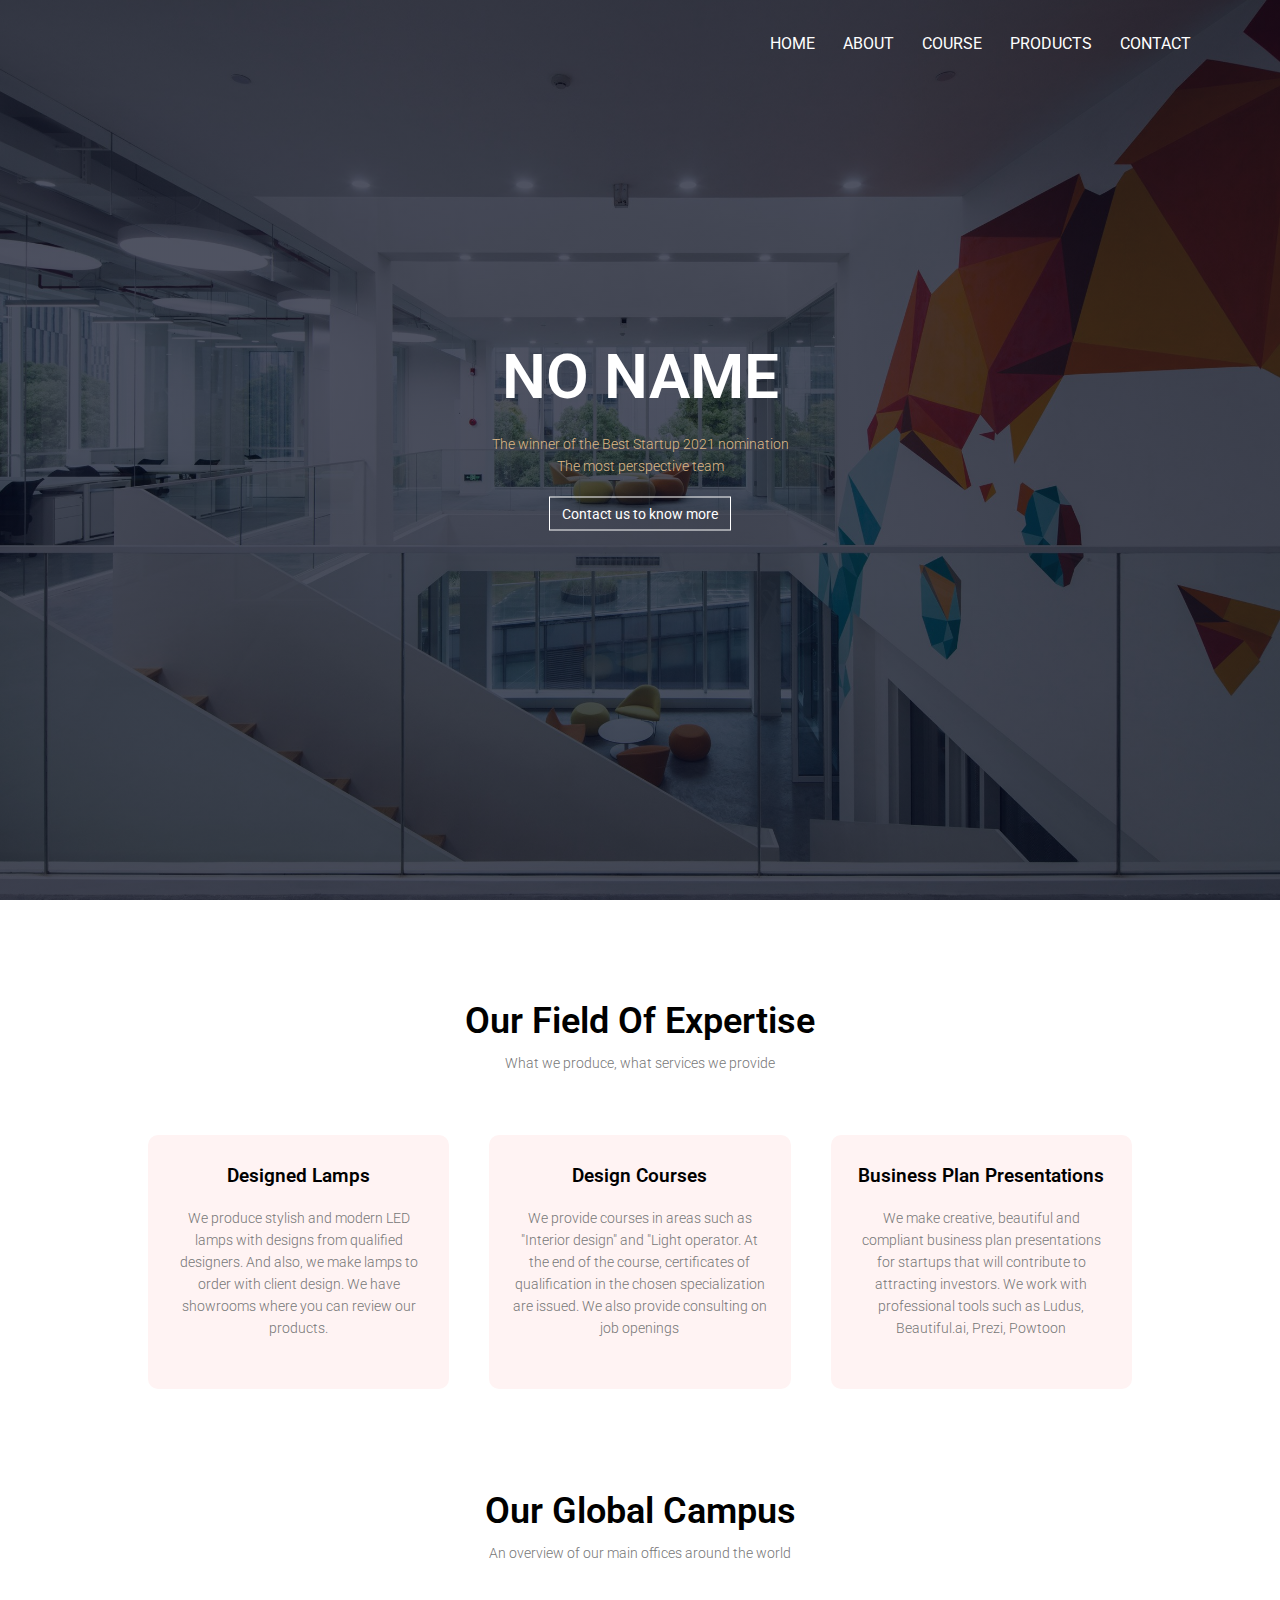
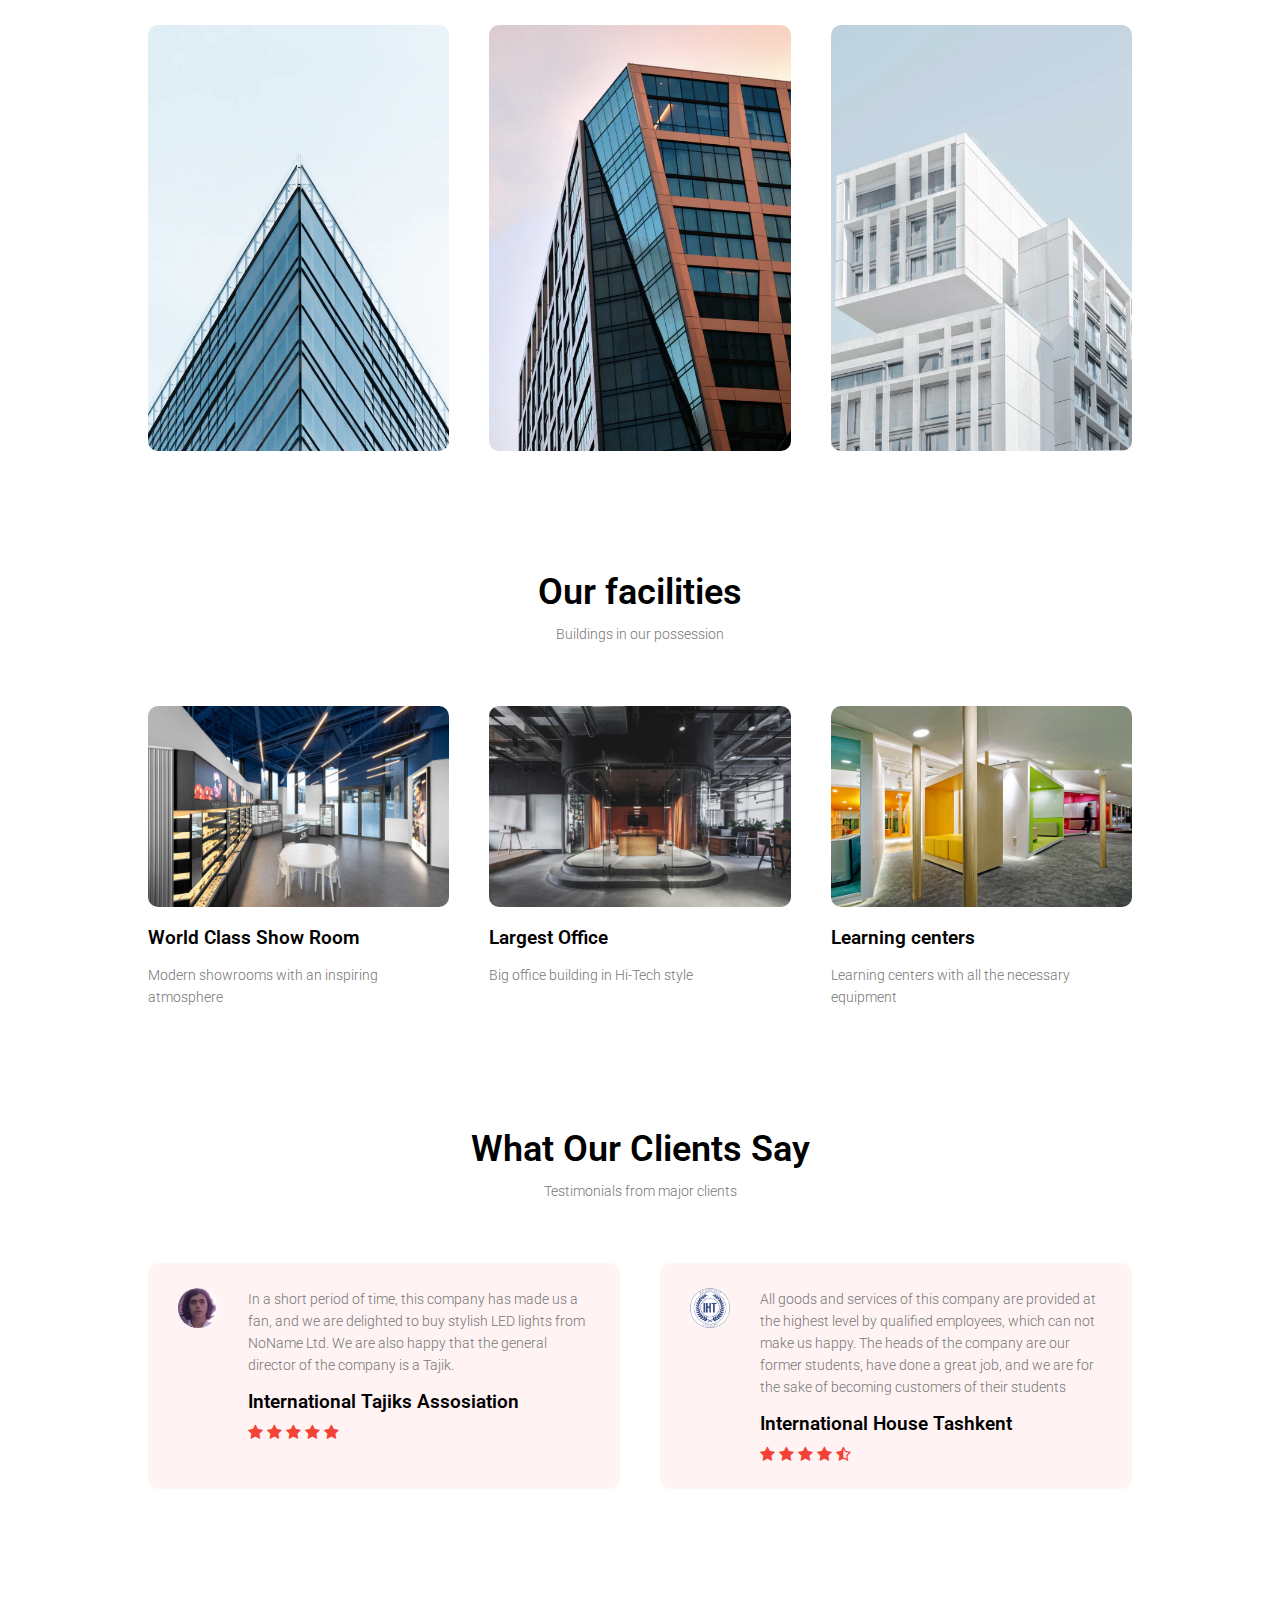
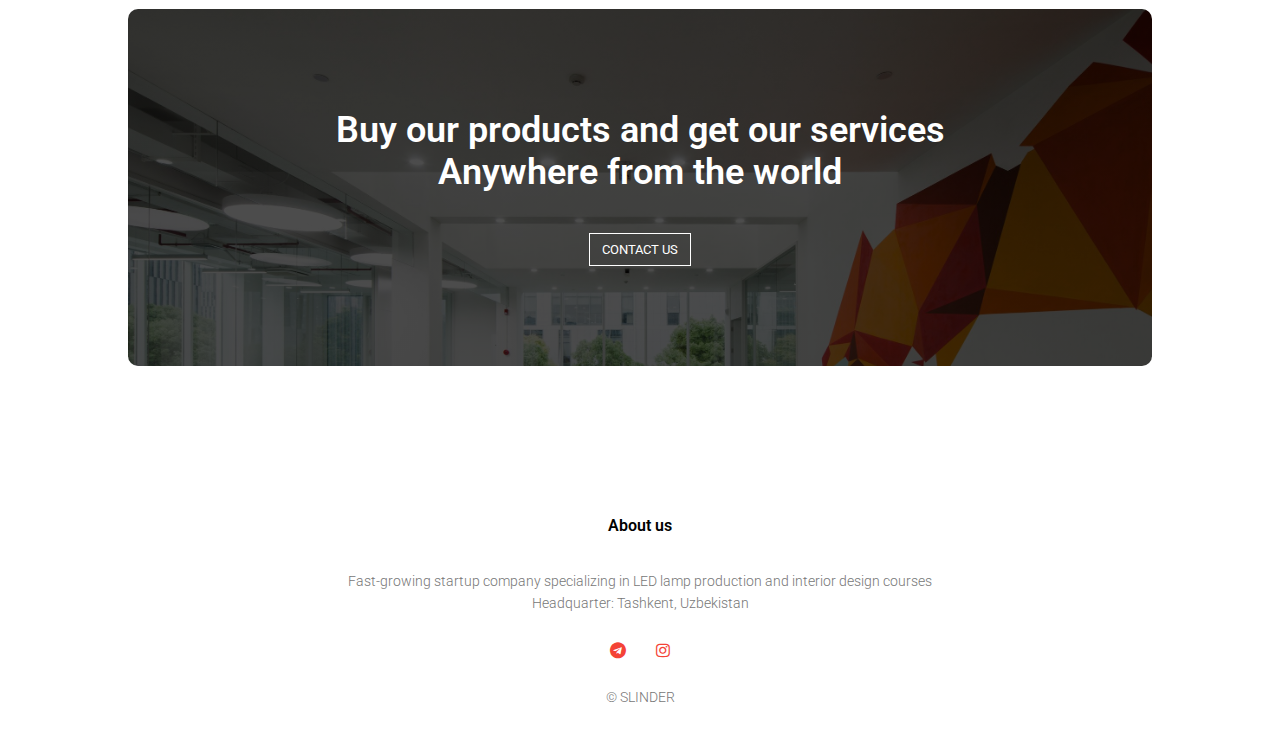
<file: index.html>
<!DOCTYPE html>
<html lang="en">
<head>
    <meta charset="UTF-8">
    <meta name="viewport" content="width=device-width, initial-scale=1.0">
    <title>NoName</title>
    <link rel="stylesheet" href="style.css">
    <link rel="preconnect" href="https://fonts.googleapis.com">
    <link rel="preconnect" href="https://fonts.gstatic.com" crossorigin>
    <link href="https://fonts.googleapis.com/css2?family=Roboto:wght@100;300;400;700&display=swap" rel="stylesheet">
    <link rel="stylesheet" href="https://stackpath.bootstrapcdn.com/font-awesome/4.7.0/css/font-awesome.min.css">
</head>
<body>

    <section class="header">
        <nav>
            <div></div>
            <div class="nav-links" id="navLinks">
                <i class="fa fa-times" onclick="hideMenu()"></i>
                <ul>                
                    <li><a href="index.html">HOME</a></li>
                    <li><a href="about.html">ABOUT</a></li>
                    <li><a href="courses.html">COURSE</a></li>
                    <li><a href="products.html">PRODUCTS</a></li>
                    <li><a href="contact.html">CONTACT</a></li>
                </ul>
            </div>
            <i class="fa fa-bars" onclick="showMenu()"></i>
        </nav>
        <div class="text-box">
            <h1>NO NAME</h1>
            <p>The winner of the Best Startup 2021 nomination <br> The most perspective team</p>
            <a href="contact.html" class="hero-btn">Contact us to know more</a>
        </div>
    </section>

    <section class="course">
        <h1>
            Our Field Of Expertise
        </h1>
        <p>What we produce, what services we provide</p>
        
        <div class="row">
            <div class="course-col">
                <a href="products.html">
                    <h3>Designed Lamps</h3>
                    <p>We produce stylish and modern LED lamps with designs from qualified designers. And also, we make lamps to order with client design. We have showrooms where you can review our products. </p>
                </a>
            </div>
            <div class="course-col">
                <a href="courses.html">
                    <h3>Design Сourses</h3>
                    <p>We provide courses in areas such as "Interior design" and "Light operator. At the end of the course, certificates of qualification in the chosen specialization are issued. We also provide consulting on job openings<p>   
                </a>
            </div>
            <div class="course-col">
                <a href="contact.html">
                    <h3>Business Plan Presentations</h3>
                    <p>We make creative, beautiful and compliant business plan presentations for startups that will contribute to attracting investors. We work with professional tools such as Ludus, Beautiful.ai, Prezi, Powtoon</p>           
                </a>
            </div>
        </div>
    </section>
    
    <section class="campus">
        <h1>Our Global Campus</h1>
        <p>An overview of our main offices around the world</p>
        <div class="row">
            <div class="campus-col">
                <img src="london.png">
                <div class="layer"><h3>LONDON</h3></div>
            </div>
            <div class="campus-col">
                <img src="newyork.png">
                <div class="layer"><h3>TASHKENT</h3></div>
            </div>
            <div class="campus-col">
                <img src="washington.png">
                <div class="layer"><h3>NEW YORK</h3></div>
            </div>           
        </div>
    </section>

    <section class="facilities">
        <h1>Our facilities</h1>
        <p>Buildings in our possession</p>
        <div class="row">
            <div class="facilities-col">
                <img src="showroom.jpg">
                <h3>World Class Show Room</h3>
                <p>Modern showrooms with an inspiring atmosphere</p>
            </div>
            <div class="facilities-col">
                <img src="office.png">
                <h3>Largest Office</h3>
                <p>Big office building in Hi-Tech style</p>
            </div>
            <div class="facilities-col">
                <img src="learning center.jpg">
                <h3>Learning centers</h3>
                <p>Learning centers with all the necessary equipment</p>

            </div>
        </div>
    </section>

    <section class="testimonials">
        <h1>What Our Clients Say</h1>
        <p>Testimonials from major clients</p>
        <div class="row">
            <div class="testimonial-col">
                <img src="tajik.png">
                <div>
                    <p>In a short period of time, this company has made us a fan, and we are delighted to buy stylish LED lights from NoName Ltd. We are also happy that the general director of the company is a Tajik.<p>
                    <h3>International Tajiks Assosiation</h3>
                    <i class="fa fa-star"></i>
                    <i class="fa fa-star"></i>
                    <i class="fa fa-star"></i>
                    <i class="fa fa-star"></i>
                    <i class="fa fa-star"></i>
                </div>
            </div>
            <div class="testimonial-col">
                <img src="iht.png">
                <div>
                    <p>All goods and services of this company are provided at the highest level by qualified employees, which can not make us happy. The heads of the company are our former students, have done a great job, and we are for the sake of becoming customers of their students</p>
                    <h3>International House Tashkent</h3>
                    <i class="fa fa-star"></i>
                    <i class="fa fa-star"></i>
                    <i class="fa fa-star"></i>
                    <i class="fa fa-star"></i>
                    <i class="fa fa-star-half-o"></i>
                </div>
            </div>

        </div>
    </section>

    <section class="cta">
        <h1>Buy our products and get our services<br>Anywhere from the world</h1>
        <a href="contact.html" class="hero-btn">CONTACT US</a>
    </section>

    <section class="footer">
        <h4>About us</h4>
        <p>Fast-growing startup company specializing in LED lamp production and interior design courses<br> Headquarter: Tashkent, Uzbekistan</p>
        <div class="icons">
            <a href="https://t.me/SSlinder"><i class="fa fa-telegram"></i></a>
            <a href="https://www.instagram.com/1.0_8whatsyourask.m4p/"><i class="fa fa-instagram"></i></a>
        </div>
        <p>&copy; SLINDER</p>
    </section>

    <script src="index.js"></script>
</body>
</html>
</file>
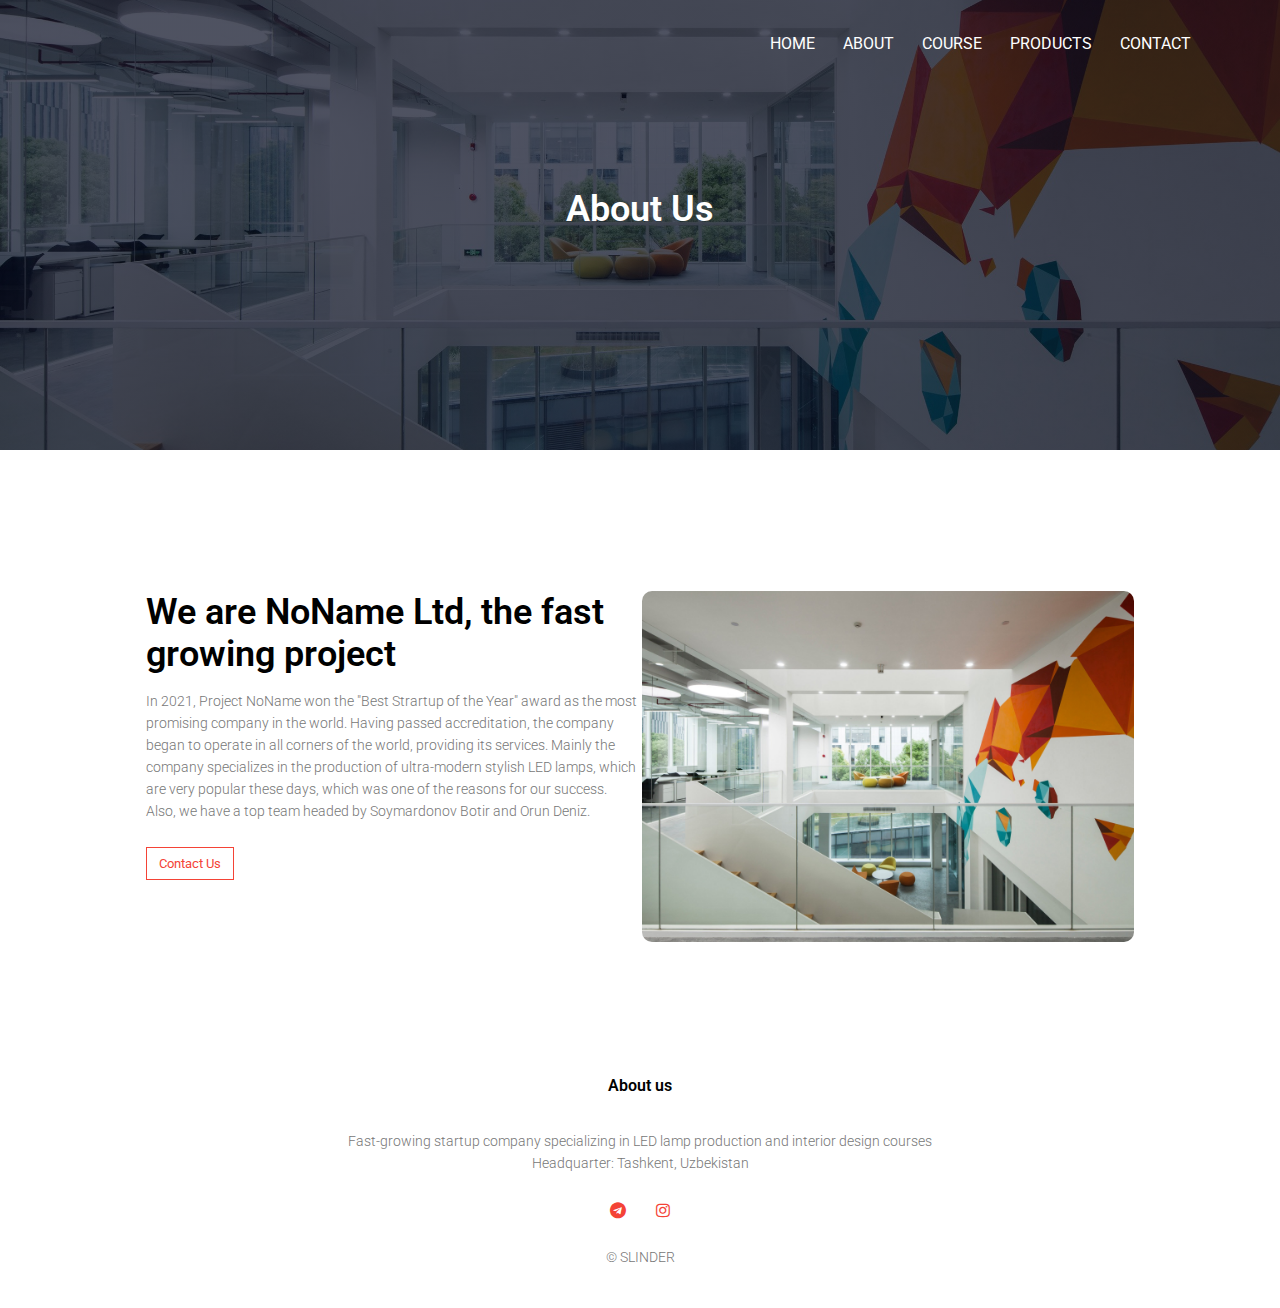
<file: about.html>
<!DOCTYPE html>
<html lang="en">
<head>
    <meta charset="UTF-8">
    <meta name="viewport" content="width=device-width, initial-scale=1.0">
    <title>NoName</title>
    <link rel="stylesheet" href="style.css">
    <link rel="preconnect" href="https://fonts.googleapis.com">
    <link rel="preconnect" href="https://fonts.gstatic.com" crossorigin>
    <link href="https://fonts.googleapis.com/css2?family=Roboto:wght@100;300;400;700&display=swap" rel="stylesheet">
    <link rel="stylesheet" href="https://stackpath.bootstrapcdn.com/font-awesome/4.7.0/css/font-awesome.min.css">
</head>
<body>

    <section class="sub-header">
        <nav>
            <div></div>
            <div class="nav-links" id="navLinks">
                <i class="fa fa-times" onclick="hideMenu()"></i>
                <ul>                
                    <li><a href="index.html">HOME</a></li>
                    <li><a href="about.html">ABOUT</a></li>
                    <li><a href="courses.html">COURSE</a></li>
                    <li><a href="products.html">PRODUCTS</a></li>
                    <li><a href="contact.html">CONTACT</a></li>
                </ul>
            </div>
            <i class="fa fa-bars" onclick="showMenu()"></i>
        </nav>
        <h1>About Us</h1>
    </section>

    <section class="about-us">
        <div class="row">
            <div class="about-col">
                <h1>We are NoName Ltd, the fast growing project</h1>
                <p>In 2021, Project NoName won the "Best Strartup of the Year" award as the most promising company in the world. Having passed accreditation, the company began to operate in all corners of the world, providing its services. Mainly the company specializes in the production of ultra-modern stylish LED lamps, which are very popular these days, which was one of the reasons for our success. Also, we have a top team headed by Soymardonov Botir and Orun Deniz.</p>
                <a href="contact.html" class="hero-btn red-btn">Contact Us</a>
            </div>
            <div class="about-col">
                <img src="background.jpg" >
            </div>
        </div>
    </section>

    <section class="footer">
        <h4>About us</h4>
        <p>Fast-growing startup company specializing in LED lamp production and interior design courses<br> Headquarter: Tashkent, Uzbekistan</p>
        <div class="icons">
            <a href="https://t.me/SSlinder"><i class="fa fa-telegram"></i></a>
            <a href="https://www.instagram.com/1.0_8whatsyourask.m4p/"><i class="fa fa-instagram"></i></a>
        </div>
        <p>&copy; SLINDER</p>
    </section>

    <script src="index.js"></script>
</body>
</html>
</file>
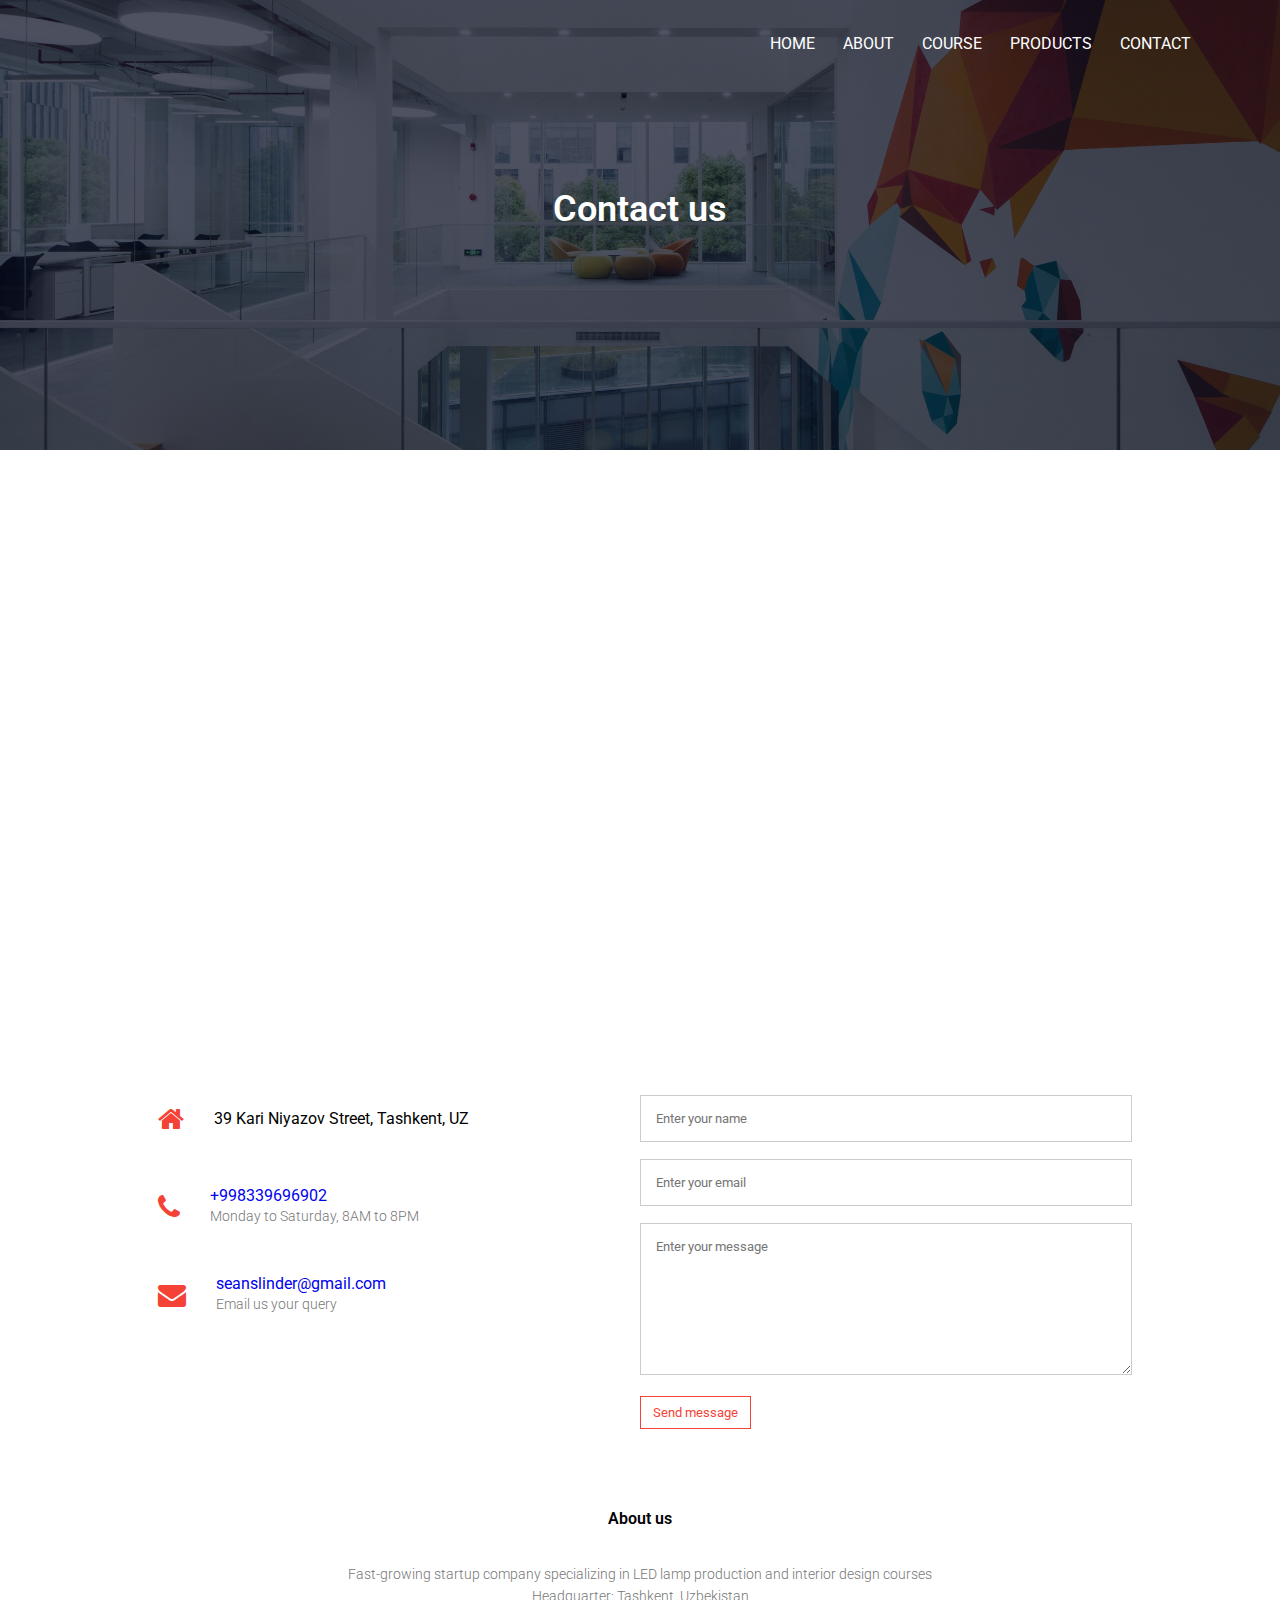
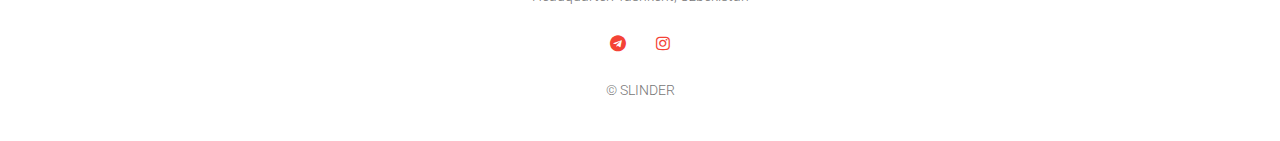
<file: contact.html>
<!DOCTYPE html>
<html lang="en">
  <head>
    <meta charset="UTF-8" />
    <meta name="viewport" content="width=device-width, initial-scale=1.0" />
    <title>NoName</title>
    <link rel="stylesheet" href="style.css" />
    <link rel="preconnect" href="https://fonts.googleapis.com" />
    <link rel="preconnect" href="https://fonts.gstatic.com" crossorigin />
    <link
      href="https://fonts.googleapis.com/css2?family=Roboto:wght@100;300;400;700&display=swap"
      rel="stylesheet"
    />
    <link
      rel="stylesheet"
      href="https://stackpath.bootstrapcdn.com/font-awesome/4.7.0/css/font-awesome.min.css"
    />
  </head>
  <body>
    <section class="sub-header">
      <nav>
        <div></div>
        <div class="nav-links" id="navLinks">
          <i class="fa fa-times" onclick="hideMenu()"></i>
          <ul>
            <li><a href="index.html">HOME</a></li>
            <li><a href="about.html">ABOUT</a></li>
            <li><a href="courses.html">COURSE</a></li>
            <li><a href="products.html">PRODUCTS</a></li>
            <li><a href="contact.html">CONTACT</a></li>
          </ul>
        </div>
        <i class="fa fa-bars" onclick="showMenu()"></i>
      </nav>
      <h1>Contact us</h1>
    </section>

    <section class="location">
      <iframe
        src="https://www.google.com/maps/embed?pb=!1m18!1m12!1m3!1d2118.7358015153386!2d69.29438489289434!3d41.3231128118829!2m3!1f0!2f0!3f0!3m2!1i1024!2i768!4f13.1!3m3!1m2!1s0x38aef4cc0903c50f%3A0x8b603aaf6e40b074!2sLyceum%20International%20House!5e0!3m2!1sen!2s!4v1637496288108!5m2!1sen!2s"
        width="600"
        height="450"
        style="border: 0"
        allowfullscreen=""
        loading="lazy"
      ></iframe>
    </section>

    <section class="contact-us">
      <div class="row">
        <div class="contact-col">
          <div>
            <i class="fa fa-home"></i>
            <span>39 Kari Niyazov Street, Tashkent, UZ</span>
          </div>
          <div>
            <i class="fa fa-phone"></i>
            <span>
              <a href="tel:+998339696902">+998339696902</a>
              <p>Monday to Saturday, 8AM to 8PM</p>
            </span>
          </div>
          <div>
            <i class="fa fa-envelope"></i>
            <span>
              <a href="mailto:seanslinder@gmail.com">seanslinder@gmail.com</a>
              <p>Email us your query</p>
            </span>
          </div>
        </div>

        <div class="contact-col">
          <form id="sendEmail">
            <input
              type="text"
              id="send_name"
              placeholder="Enter your name"
              required
            />
            <input
              type="email"
              id="send_email"
              placeholder="Enter your email"
              required
            />
            <textarea
              rows="8"
              id="send_message"
              placeholder="Enter your message"
              required
            ></textarea>
            <button type="submit" class="hero-btn red-btn">Send message</button>
            <div class="success" style="display: none">
              <h4 onclick="this.parentElement.style.display='none'">
                Your message is sent succesfully!
              </h4>
            </div>
          </form>
        </div>
      </div>
    </section>

    <section class="footer">
      <h4>About us</h4>
      <p>
        Fast-growing startup company specializing in LED lamp production and
        interior design courses<br />
        Headquarter: Tashkent, Uzbekistan
      </p>
      <div class="icons">
        <a href="https://t.me/SSlinder"><i class="fa fa-telegram"></i></a>
        <a href="https://www.instagram.com/1.0_8whatsyourask.m4p/"
          ><i class="fa fa-instagram"></i
        ></a>
      </div>
      <p>&copy; SLINDER</p>
    </section>

    <script src="index.js"></script>
  </body>
</html>
</file>
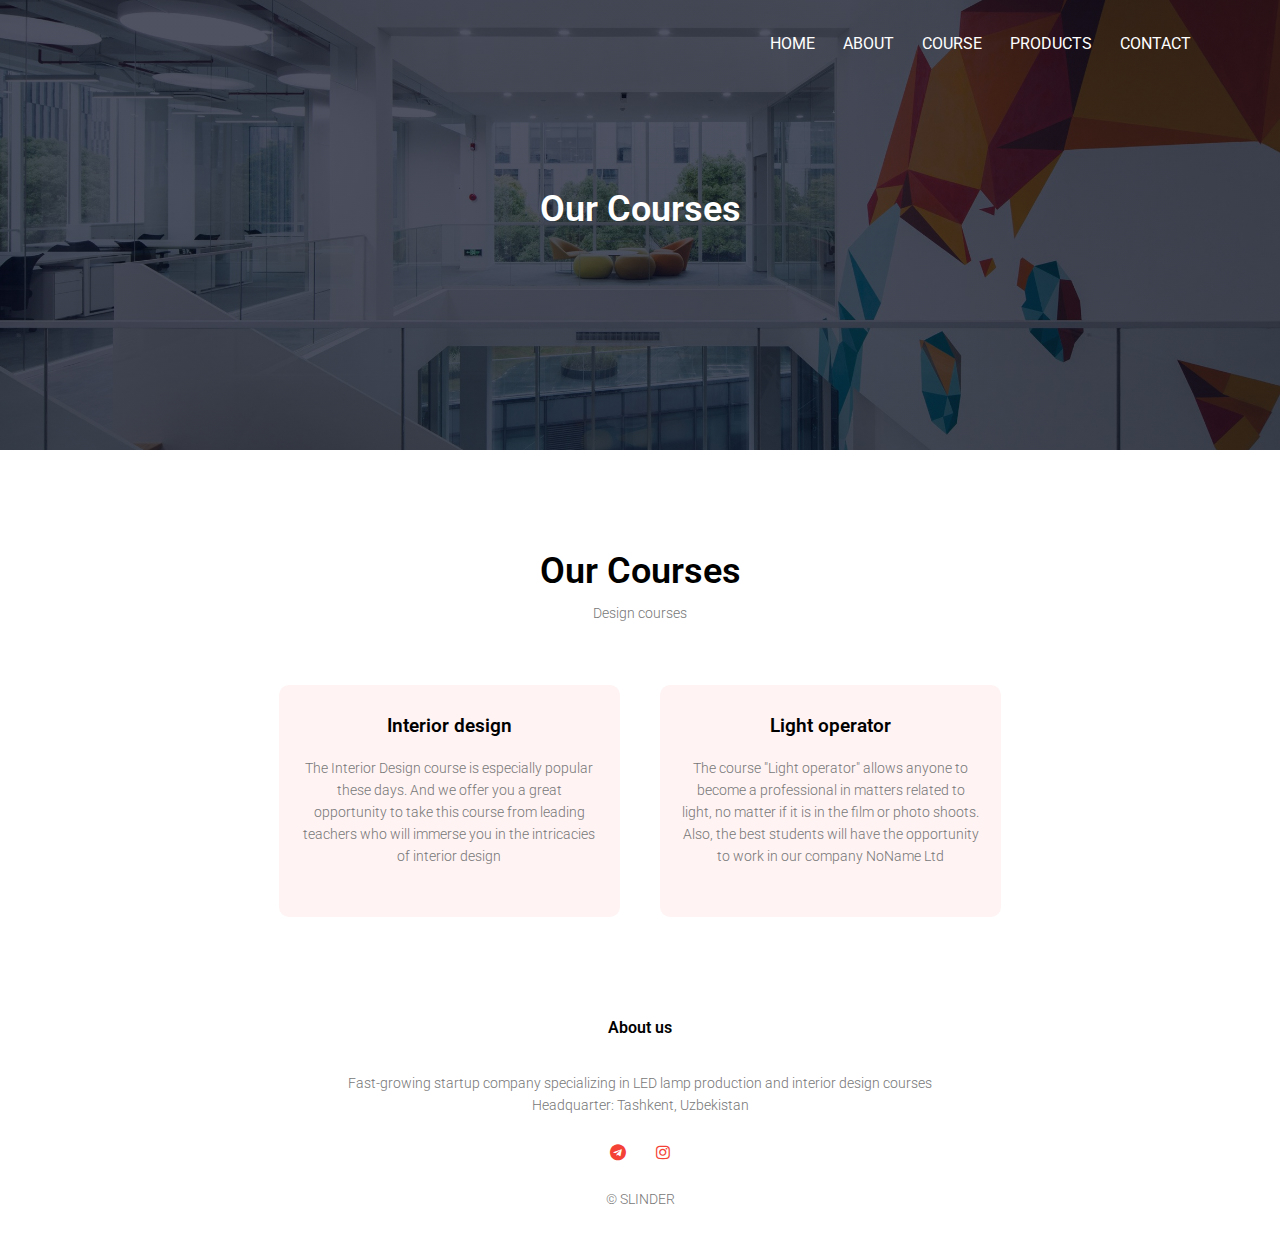
<file: courses.html>
<!DOCTYPE html>
<html lang="en">
<head>
    <meta charset="UTF-8">
    <meta name="viewport" content="width=device-width, initial-scale=1.0">
    <title>NoName</title>
    <link rel="stylesheet" href="style.css">
    <link rel="preconnect" href="https://fonts.googleapis.com">
    <link rel="preconnect" href="https://fonts.gstatic.com" crossorigin>
    <link href="https://fonts.googleapis.com/css2?family=Roboto:wght@100;300;400;700&display=swap" rel="stylesheet">
    <link rel="stylesheet" href="https://stackpath.bootstrapcdn.com/font-awesome/4.7.0/css/font-awesome.min.css">
</head>
<body>

    <section class="sub-header">
        <nav>
            <div></div>
            <div class="nav-links" id="navLinks">
                <i class="fa fa-times" onclick="hideMenu()"></i>
                <ul>                
                    <li><a href="index.html">HOME</a></li>
                    <li><a href="about.html">ABOUT</a></li>
                    <li><a href="courses.html">COURSE</a></li>
                    <li><a href="products.html">PRODUCTS</a></li>
                    <li><a href="contact.html">CONTACT</a></li>
                </ul>
            </div>
            <i class="fa fa-bars" onclick="showMenu()"></i>
        </nav>
        <h1>Our Courses</h1>
    </section>

    <section class="course">
        <h1>
            Our Courses
        </h1>
        <p>Design courses</p>
        
        <div class="row">
            <div class="course-col">
                <a href="contact.html">
                    <h3>Interior design</h3>
                    <p>The Interior Design course is especially popular these days. And we offer you a great opportunity to take this course from leading teachers who will immerse you in the intricacies of interior design</p>
                </a>
            </div>
            <div class="course-col">
                <a href="contact.html">
                    <h3>Light operator</h3>
                    <p>The course "Light operator" allows anyone to become a professional in matters related to light, no matter if it is in the film or photo shoots. Also, the best students will have the opportunity to work in our company NoName Ltd<p> 
                </a>
            </div>
        </div>
    </section>

    <section class="footer">
        <h4>About us</h4>
        <p>Fast-growing startup company specializing in LED lamp production and interior design courses<br> Headquarter: Tashkent, Uzbekistan</p>
        <div class="icons">
            <a href="https://t.me/SSlinder"><i class="fa fa-telegram"></i></a>
            <a href="https://www.instagram.com/1.0_8whatsyourask.m4p/"><i class="fa fa-instagram"></i></a>
        </div>
        <p>&copy; SLINDER</p>
    </section>

    <script src="index.js"></script>
</body>
</html>
</file>
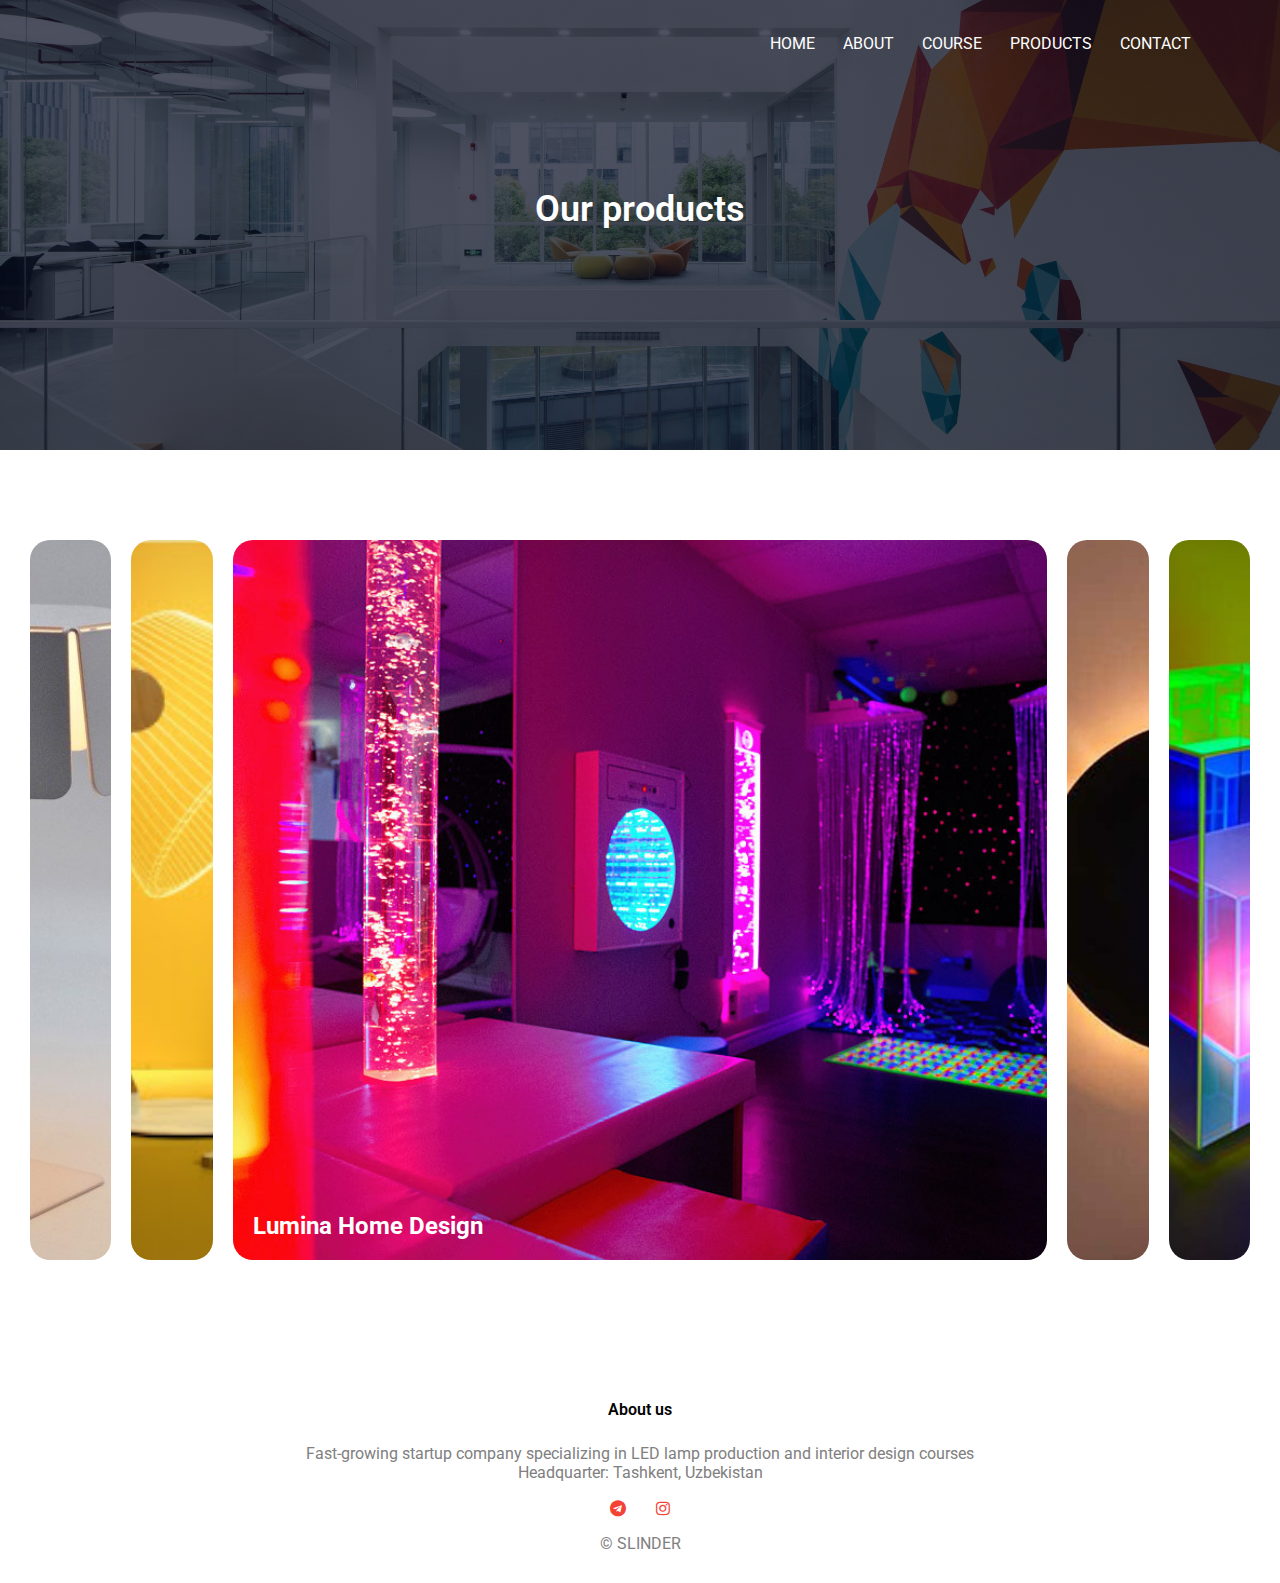
<file: products.html>
<!DOCTYPE html>
<html lang="en">
<head>
    <meta charset="UTF-8">
    <meta name="viewport" content="width=device-width, initial-scale=1.0">
    <title>NoName</title>
    <link rel="stylesheet" href="products.css">
    <link rel="preconnect" href="https://fonts.googleapis.com">
    <link rel="preconnect" href="https://fonts.gstatic.com" crossorigin>
    <link href="https://fonts.googleapis.com/css2?family=Roboto:wght@100;300;400;700&display=swap" rel="stylesheet">
    <link rel="stylesheet" href="https://stackpath.bootstrapcdn.com/font-awesome/4.7.0/css/font-awesome.min.css">
</head>
<body>
    <section class="sub-header">
        <nav>
            <div></div>
            <div class="nav-links" id="navLinks">
                <i class="fa fa-times" onclick="hideMenu()"></i>
                <ul>                
                    <li><a href="index.html">HOME</a></li>
                    <li><a href="about.html">ABOUT</a></li>
                    <li><a href="courses.html">COURSE</a></li>
                    <li><a href="products.html">PRODUCTS</a></li>
                    <li><a href="contact.html">CONTACT</a></li>
                </ul>
            </div>
            <i class="fa fa-bars" onclick="showMenu()"></i>
        </nav>
        <h1>Our products</h1>
    </section>

    <section class="products">
        <div class="container">
            <div
                class="slide"
                style="background-image: url('lamp1.jpg')">
              <h3>Lumina Yanko</h3>
            </div>
            <div
                class="slide"
                style="
                    background-image: url('limpid.jpg');
                  "
            >
              <h3>Lumina Limpid<h3>
            </div>
            <div
                class="slide"
                style="
                    background-image: url('home design.jpg');
                  "
            >
              <h3>Lumina Home Design</h3>
            </div>
            <div
                class="slide"
                style="
                    background-image: url('blackhole.jpg');
                  "
            >
              <h3>Cybertecture Egg</h3>
            </div>
            <div
                class="slide"
                style="
                    background-image: url('cube.jpg');
                  "
            >
              <h3>Lumina X1</h3>
            </div>
          </div>
    </section>

    <section class="footer">
        <h4>About us</h4>
        <p>Fast-growing startup company specializing in LED lamp production and interior design courses<br> Headquarter: Tashkent, Uzbekistan</p>
        <div class="icons">
            <a href="https://t.me/SSlinder"><i class="fa fa-telegram"></i></a>
            <a href="https://www.instagram.com/1.0_8whatsyourask.m4p/"><i class="fa fa-instagram"></i></a>
        </div>
        <p>&copy; SLINDER</p>
    </section>

    <script src="app.js"></script>
</body>
</html>
</file>
<file: style.css>
* {
  margin: 0;
  padding: 0;
  font-family: 'Roboto', sans-serif;
}

.header {
  min-height: 100vh;
  width: 100%;
  background: linear-gradient(rgb(4, 9, 30, 0.7), rgb(4, 9, 30, 0.7)),
    url(background.jpg);
  background-position: center;
  background-size: cover;
  position: relative;
}

nav {
  display: flex;
  padding: 2% 6%;
  justify-content: space-between;
  align-items: center;
}

nav img {
  width: 150px;
}

.nav-links {
  flex: 1;
  text-align: right;
}

.nav-links ul li {
  list-style: none;
  padding: 8px 12px;
  display: inline-block;
}

.nav-links ul li a {
  color: #fff;
  text-decoration: none;
}

.nav-links ul li::after {
  content: '';
  width: 0%;
  height: 2px;
  background: #f44336;
  display: block;
  margin: auto;
  transition: 0.3s;
}

.nav-links ul li:hover::after {
  width: 100%;
}

.text-box {
  width: 90%;
  color: #fff;
  position: absolute;
  top: 50%;
  left: 50%;
  transform: translate(-50%, -50%);
  text-align: center;
}

.text-box h1 {
  margin: 10px;
  font-size: 62px;
}

.text-box p {
  color: burlywood;
}

.text-box a {
  margin: 10px 0 40px;
  font-size: 14px;
}

.hero-btn {
  display: inline-block;
  text-decoration: none;
  color: #fff;
  border: 1px solid #fff;
  padding: 8px 12px;
  position: relative;
  font-size: 13px;
  background: transparent;
  cursor: pointer;
}

.hero-btn:hover {
  border: 1px solid #f44336;
  background: #f44336;
  transition: 1s;
}

nav .fa {
  display: none;
}

@media (max-width: 700px) {
  .text-box h1 {
    font-size: 20px;
  }
  .nav-links ul li {
    display: block;
  }
  .nav-links {
    position: fixed;
    background: #f44336;
    top: 0;
    right: -200px;
    height: 100vh;
    width: 200px;
    text-align: left;
    z-index: 2;
    transition: 0.5s;
  }
  nav .fa {
    display: block;
    color: #fff;
    margin: 10px;
    font-size: 22px;
    cursor: pointer;
  }

  nav ul {
    padding: 30px;
  }
}

/* course */

.course {
  width: 80%;
  margin: auto;
  text-align: center;
  padding-top: 100px;
}

h1 {
  font-size: 36px;
  font-weight: 600;
}

p {
  color: #777;
  font-size: 14px;
  font-weight: 300;
  line-height: 22px;
  padding: 10px;
}

.row {
  margin-top: 3%;
  display: flex;
  justify-content: center;
}

.course-col {
  flex-basis: 31%;
  background: #fff3f3;
  border-radius: 10px;
  margin: 20px;
  margin-bottom: 5%;
  padding: 20px 12px;
  transition: 0.5s;
}

.course-col:hover {
  box-shadow: 0 0 20px 0 rgba(0, 0, 0, 0.2);
}

h3 {
  text-align: center;
  font-weight: 600;
  margin: 10px 0;
}

@media (max-width: 700px) {
  .row {
    flex-direction: column;
  }
}

.campus {
  width: 80%;
  margin: auto;
  text-align: center;
  padding-top: 50px;
}

.campus-col {
  flex-basis: 32%;
  border-radius: 10px;
  margin-bottom: 30px;
  overflow: hidden;
  position: relative;
  margin: 20px;
}

.campus-col img {
  width: 100%;
  display: block;
}

.layer {
  background: transparent;
  height: 100%;
  width: 100%;
  position: absolute;
  top: 0;
  left: 0;
  transition: 0.5s;
}

.layer:hover {
  background: rgba(226, 0, 0, 0.3);
}

.layer h3 {
  width: 100%;
  font-weight: 500;
  color: #fff;
  font-size: 26px;
  bottom: 0;
  left: 50%;
  transform: translateX(-50%);
  position: absolute;
  transition: 0.5s;
  opacity: 0;
}

.layer:hover h3 {
  opacity: 1;
  bottom: 49%;
}

.facilities {
  width: 80%;
  margin: auto;
  text-align: center;
  padding-top: 100px;
}

.facilities-col {
  flex-basis: 31%;
  border-radius: 10px;
  margin-bottom: 5%;
  text-align: left;
  margin: 20px;
}

.facilities-col img {
  width: 100%;
  border-radius: 10px;
}

.facilities-col h3 {
  margin-top: 16px;
  margin-bottom: 15px;
  text-align: left;
}

.facilities-col p {
  padding: 0;
}

.testimonials {
  width: 80%;
  margin: auto;
  padding-top: 100px;
  text-align: center;
}

.testimonial-col {
  flex-basis: 44%;
  border-radius: 10px;
  text-align: left;
  margin-bottom: 5%;
  background: #fff3f3;
  padding: 25px;
  cursor: pointer;
  display: flex;
  margin: 20px;
}

.testimonial-col img {
  height: 40px;
  margin-left: 5px;
  margin-right: 30px;
  border-radius: 50%;
}

.testimonial-col p {
  padding: 0;
}

.testimonial-col h3 {
  margin-top: 15px;
  text-align: left;
}

.testimonial-col .fa {
  color: #f44336;
}

@media (max-width: 700px) {
  .testimonial-col img {
    margin-left: 0px;
    margin-right: 15px;
  }
}

.cta {
  margin: 100px auto;
  width: 80%;
  background-image: linear-gradient(rgba(0, 0, 0, 0.7), rgba(0, 0, 0, 0.7)),
    url(background.jpg);
  background-size: cover;
  text-align: center;
  border-radius: 10px;
  padding: 100px 0;
}

.cta h1 {
  color: #fff;
  margin-bottom: 40px;
  padding: 0;
}

@media (max-width: 700px) {
  .cta h1 {
    font-size: 24px;
  }
}

.footer {
  width: 100%;
  text-align: center;
  padding: 30px 0;
}

.footer h4 {
  margin-bottom: 25px;
  margin-top: 20px;
  font-weight: 600;
}

.icons .fa {
  color: #f44336;
  margin: 0 13px;
  cursor: pointer;
  padding: 18px 0;
}

/* about page */
.sub-header {
  height: 50vh;
  width: 100%;
  background-image: linear-gradient(rgba(4, 9, 30, 0.7), rgba(4, 9, 30, 0.7)),
    url(background.jpg);
  background-position: center;
  background-size: cover;
  text-align: center;
  color: #fff;
  position: relative;
}

.sub-header h1 {
  margin-top: 100px;
}

@media (max-height: 500px) {
  .sub-header h1 {
    margin-top: 50px;
  }
}
@media (max-height: 300px) {
  .sub-header h1 {
    margin-top: 15px;
  }
}

.about-us {
  width: 80%;
  margin: auto;
  padding-top: 80px;
  padding-bottom: 50px;
}

.about-col {
  flex-basis: 48%;
  padding: 30px 2px;
}

.about-col img {
  width: 100%;
  border-radius: 10px;
}

.about-col h1 {
  padding-top: 0;
}

.about-col p {
  padding: 15px 0 25px;
}

.red-btn {
  border: 1px solid #f44336;
  background: transparent;
  color: #f44336;
}

.red-btn:hover {
  color: #fff;
}

/* contact  */
.location {
  width: 80%;
  margin: auto;
  padding: 80px 0;
}

.location iframe {
  width: 100%;
}

.contact-us {
  width: 80%;
  margin: auto;
}

.contact-col {
  flex-basis: 48%;
  margin-bottom: 30px;
}

.contact-col div {
  display: flex;
  align-items: center;
  margin-bottom: 40px;
}

.contact-col div .fa {
  font-size: 28px;
  color: #f44336;
  margin: 10px;
  margin-right: 30px;
}

.contact-col div p {
  padding: 0;
}

.contact-col div h5 {
  font-size: 20px;
  margin-bottom: 5px;
  color: #555;
  font-weight: 400;
}

.contact-col input,
.contact-col textarea {
  width: 100%;
  padding: 15px;
  margin-bottom: 17px;
  outline: none;
  border: 1px solid #ccc;
  box-sizing: border-box;
}

.course-col a {
  text-decoration: none;
  color: black;
}

a {
  text-decoration: none;
}

.success {
  background: rgb(181, 235, 181);
  color: rgb(62, 99, 6);
  padding: 6px 12px;
  margin-top: 18px;
  font-size: 13px;
  transition: 0.5s;
  cursor: pointer;
}
</file>
<file: products.css>
@import url('https://fonts.googleapis.com/css?family=Muli&display=swap');

* {
  margin: 0;
  padding: 0;
  box-sizing: border-box;
  font-family: 'Roboto', sans-serif;
}

/* header */
.sub-header {
  height: 50vh;
  width: 100%;
  background-image: linear-gradient(rgba(4, 9, 30, 0.7), rgba(4, 9, 30, 0.7)),
    url(background.jpg);
  background-position: center;
  background-size: cover;
  text-align: center;
  color: #fff;
  position: relative;
}

.sub-header h1 {
  margin-top: 100px;
  font-size: 36px;
  font-weight: 600;
}

nav {
  display: flex;
  padding: 2% 6%;
  justify-content: space-between;
  align-items: center;
}

nav img {
  width: 150px;
}

.nav-links {
  flex: 1;
  text-align: right;
}

.nav-links ul li {
  list-style: none;
  padding: 8px 12px;
  display: inline-block;
}

.nav-links ul li a {
  color: #fff;
  text-decoration: none;
}

.nav-links ul li::after {
  content: '';
  width: 0%;
  height: 2px;
  background: #f44336;
  display: block;
  margin: auto;
  transition: 0.3s;
}

.nav-links ul li:hover::after {
  width: 100%;
}

nav .fa {
  display: none;
}

@media (max-width: 700px) {
  .nav-links ul li {
    display: block;
  }
  .nav-links {
    position: fixed;
    background: #f44336;
    top: 0;
    right: -200px;
    height: 100vh;
    width: 200px;
    text-align: left;
    z-index: 2;
    transition: 0.5s;
  }
  nav .fa {
    display: block;
    color: #fff;
    margin: 10px;
    font-size: 22px;
    cursor: pointer;
  }

  nav ul {
    padding: 30px;
  }
}

/* slides */
.products {
  font-family: 'Muli', sans-serif;
  overflow: hidden;
  margin: 0;
  height: 100vh;
  display: flex;
  justify-content: center;
  align-items: center;
}

.container {
  width: 100%;
  display: flex;
  padding: 0 20px;
}

.slide {
  height: 80vh;
  border-radius: 20px;
  margin: 10px;
  cursor: pointer;
  color: rgb(255, 255, 255);
  flex: 1;
  background-size: cover;
  background-position: center;
  background-repeat: no-repeat;
  position: relative;
  transition: all 500ms ease-in-out;
}

.slide h3 {
  position: absolute;
  bottom: 20px;
  left: 20px;
  font-size: 24px;
  margin: 0;
  opacity: 0;
}

.slide.active {
  flex: 10;
}

.slide.active h3 {
  opacity: 1;
  transition: opacity 0.4s ease-in 0.4s;
}

/* footer */
.footer {
  color: gray;
  width: 100%;
  text-align: center;
  padding: 30px 0;
}

.footer h4 {
  color: black;
  margin-bottom: 25px;
  margin-top: 20px;
  font-weight: 600;
}

.icons .fa {
  color: #f44336;
  margin: 0 13px;
  cursor: pointer;
  padding: 18px 0;
}
</file>
